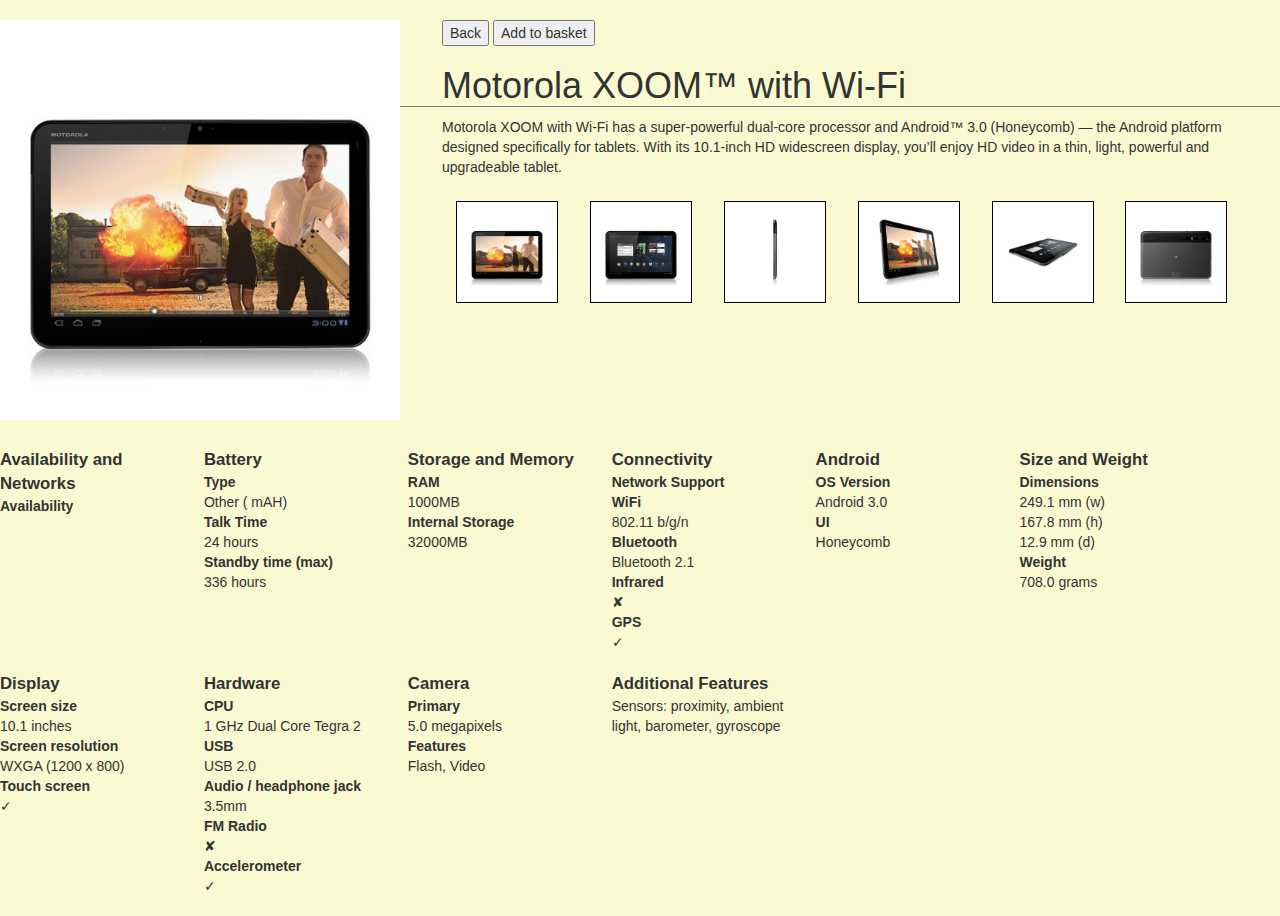
<file: details.html>
<!DOCTYPE html>
<html lang="en">
<head>
  <meta charset="UTF-8">
  <title>Title</title>
  <link rel="stylesheet"
        href="https://maxcdn.bootstrapcdn.com/bootstrap/3.3.7/css/bootstrap.min.css"
        integrity="sha384-BVYiiSIFeK1dGmJRAkycuHAHRg32OmUcww7on3RYdg4Va+PmSTsz/K68vbdEjh4u"
        crossorigin="anonymous">
  <link rel="stylesheet" href="app.css">
</head>
<body>

<div>
  <div>

    <img class="phone" src="img/phones/motorola-xoom-with-wi-fi.0.jpg">

    <button>Back</button>
    <button>Add to basket</button>


    <h1>Motorola XOOM™ with Wi-Fi</h1>

    <p>Motorola XOOM with Wi-Fi has a super-powerful dual-core processor and Android™ 3.0 (Honeycomb) — the Android platform designed specifically for tablets. With its 10.1-inch HD widescreen display, you’ll enjoy HD video in a thin, light, powerful and upgradeable tablet.</p>

    <ul class="phone-thumbs">
      <li>
        <img src="img/phones/motorola-xoom-with-wi-fi.0.jpg">
      </li>
      <li>
        <img src="img/phones/motorola-xoom-with-wi-fi.1.jpg">
      </li>
      <li>
        <img src="img/phones/motorola-xoom-with-wi-fi.2.jpg">
      </li>
      <li>
        <img src="img/phones/motorola-xoom-with-wi-fi.3.jpg">
      </li>
      <li>
        <img src="img/phones/motorola-xoom-with-wi-fi.4.jpg">
      </li>
      <li>
        <img src="img/phones/motorola-xoom-with-wi-fi.5.jpg">
      </li>
    </ul>

    <ul class="specs">
      <li>
        <span>Availability and Networks</span>
        <dl>
          <dt>Availability</dt>
          <dd></dd>
        </dl>
      </li>
      <li>
        <span>Battery</span>
        <dl>
          <dt>Type</dt>
          <dd>Other ( mAH)</dd>
          <dt>Talk Time</dt>
          <dd>24 hours</dd>
          <dt>Standby time (max)</dt>
          <dd>336 hours</dd>
        </dl>
      </li>
      <li>
        <span>Storage and Memory</span>
        <dl>
          <dt>RAM</dt>
          <dd>1000MB</dd>
          <dt>Internal Storage</dt>
          <dd>32000MB</dd>
        </dl>
      </li>
      <li>
        <span>Connectivity</span>
        <dl>
          <dt>Network Support</dt>
          <dd></dd>
          <dt>WiFi</dt>
          <dd>802.11 b/g/n</dd>
          <dt>Bluetooth</dt>
          <dd>Bluetooth 2.1</dd>
          <dt>Infrared</dt>
          <dd>✘</dd>
          <dt>GPS</dt>
          <dd>✓</dd>
        </dl>
      </li>
      <li>
        <span>Android</span>
        <dl>
          <dt>OS Version</dt>
          <dd>Android 3.0</dd>
          <dt>UI</dt>
          <dd>Honeycomb</dd>
        </dl>
      </li>
      <li>
        <span>Size and Weight</span>
        <dl>
          <dt>Dimensions</dt>
          <dd>249.1 mm (w)</dd>
          <dd>167.8 mm (h)</dd>
          <dd>12.9 mm (d)</dd>
          <dt>Weight</dt>
          <dd>708.0 grams</dd>
        </dl>
      </li>
      <li>
        <span>Display</span>
        <dl>
          <dt>Screen size</dt>
          <dd>10.1 inches</dd>
          <dt>Screen resolution</dt>
          <dd>WXGA (1200 x 800)</dd>
          <dt>Touch screen</dt>
          <dd>✓</dd>
        </dl>
      </li>
      <li>
        <span>Hardware</span>
        <dl>
          <dt>CPU</dt>
          <dd>1 GHz Dual Core Tegra 2</dd>
          <dt>USB</dt>
          <dd>USB 2.0</dd>
          <dt>Audio / headphone jack</dt>
          <dd>3.5mm</dd>
          <dt>FM Radio</dt>
          <dd>✘</dd>
          <dt>Accelerometer</dt>
          <dd>✓</dd>
        </dl>
      </li>
      <li>
        <span>Camera</span>
        <dl>
          <dt>Primary</dt>
          <dd>5.0 megapixels</dd>
          <dt>Features</dt>
          <dd>Flash, Video</dd>
        </dl>
      </li>
      <li>
        <span>Additional Features</span>
        <dd>Sensors: proximity, ambient light, barometer, gyroscope</dd>
      </li>
    </ul>
  </div>
</div>


</body>
</html>
</file>
<file: app.css>
/* app css stylesheet */

body {
  padding-top: 20px;
  background-color: lightgoldenrodyellow;
}

.phone-images {
  background-color: white;
  width: 450px;
  height: 450px;
  overflow: hidden;
  position: relative;
  float: left;
}

.phones {
  list-style: none;
}

.thumb {
  float: left;
  margin: -0.5em 1em 1.5em 0;
  padding-bottom: 1em;
  height: 100px;
  width: 100px;
}

.phones__btn-buy-wrapper {
  align-items: center;
  float: right;
  height: 100%;
  display: flex;
  margin: 0 1em;
}

.phones li {
  clear: both;
  height: 115px;
  padding-top: 15px;
}

/** Detail View **/
img.phone {
  float: left;
  margin-right: 3em;
  margin-bottom: 2em;
  background-color: white;
  padding: 2em;
  height: 400px;
  width: 400px;
  display: none;
}

img.phone:first-child {
  display: block;
}


ul.phone-thumbs {
  margin: 0;
  list-style: none;
}

ul.phone-thumbs li {
  border: 1px solid black;
  display: inline-block;
  margin: 1em;
  background-color: white;
}

ul.phone-thumbs img {
  height: 100px;
  width: 100px;
  padding: 1em;
}

ul.phone-thumbs img:hover {
  cursor: pointer;
}


ul.specs {
  clear: both;
  margin: 0;
  padding: 0;
  list-style: none;
}

ul.specs > li{
  display: inline-block;
  width: 200px;
  vertical-align: top;
}

ul.specs > li > span{
  font-weight: bold;
  font-size: 1.2em;
}

ul.specs dt {
  font-weight: bold;
}

h1 {
  border-bottom: 1px solid gray;
}
</file>
